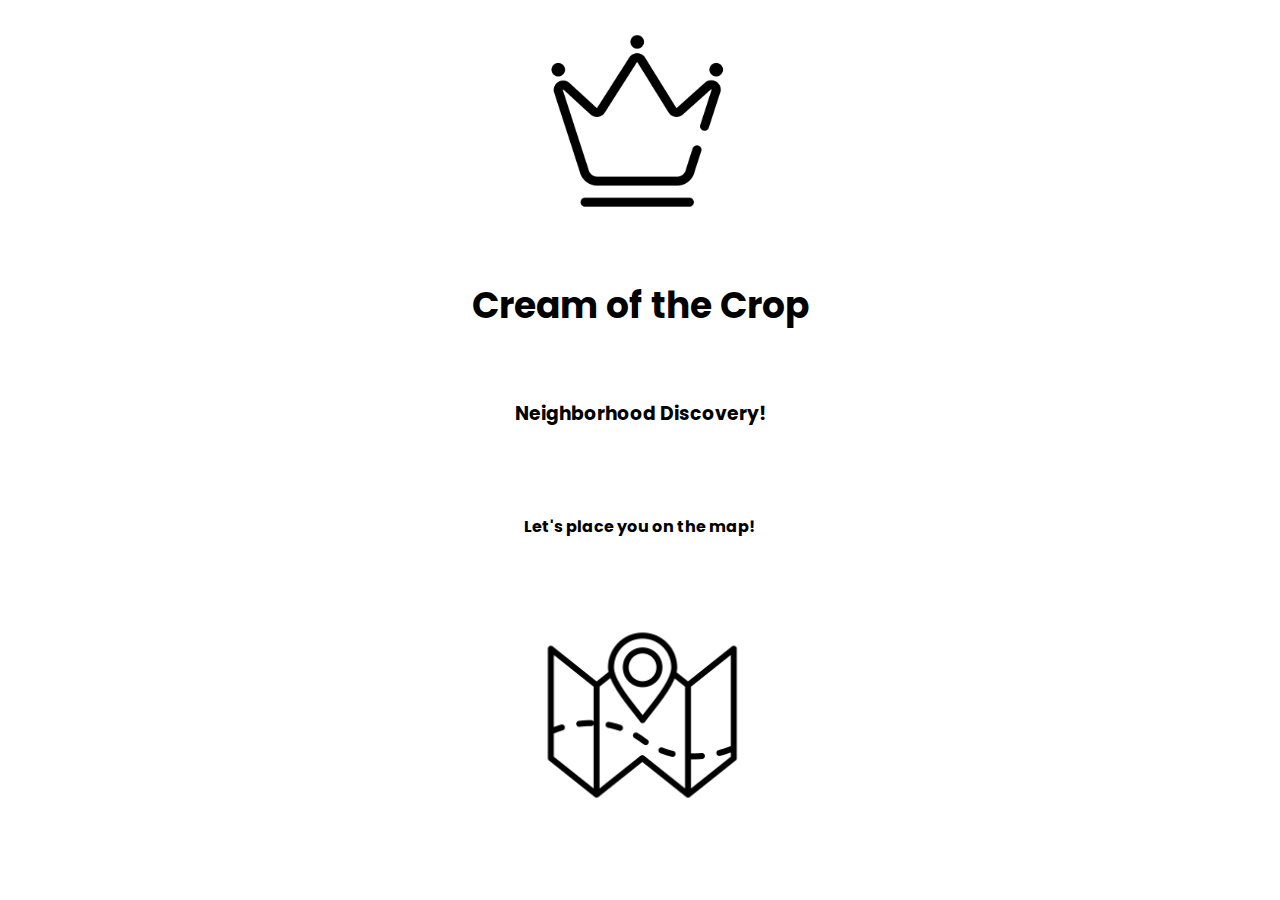
<file: index.html>
<!DOCTYPE html>
<html lang="en">
<head>
    <meta charset="UTF-8">
    <meta name="viewport" content="width=device-width, initial-scale=1.0">
    <meta http-equiv="X-UA-Compatible" content="ie=edge">
    <title>Cream of the crop</title>
    <link href="https://fonts.googleapis.com/css?family=Poppins&display=swap" rel="stylesheet"> 
    <link rel="stylesheet" href="style.css">
</head>
<body>
    <div class="page">
        <h1>Cream of the Crop</h1>
        <div class="crown">
            <img src="crown.png" alt="">
        </div>
        <h3>Neighborhood Discovery!</h3>
        <h4>Let's place you on the map!
            <br>
        </h4>
        <div class="map">
            <a href="map.html"><img src="map.png" alt="" id="map-icon"></a>
            
        </div>
    </div>
</body>
</html>
</file>
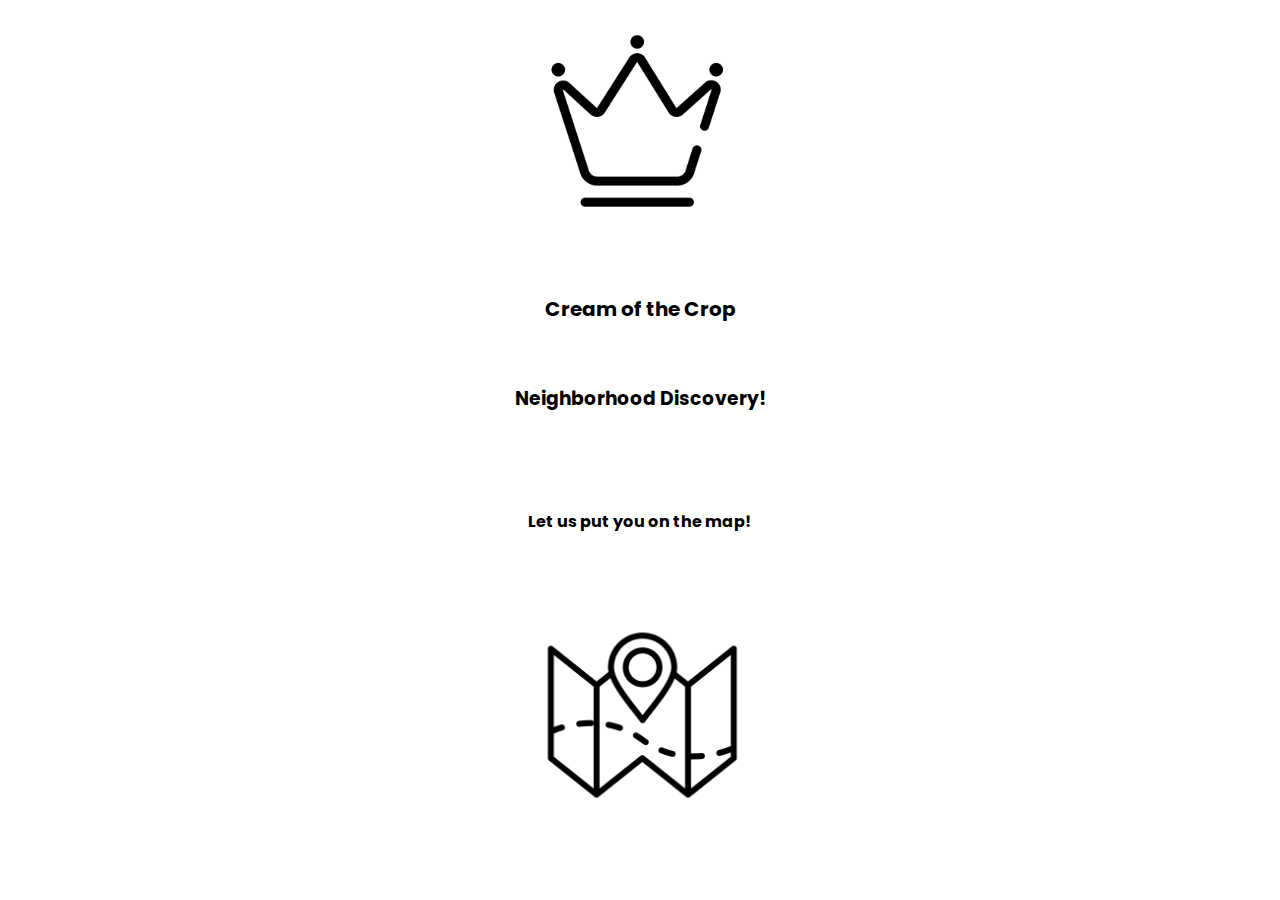
<file: landing.html>
<!DOCTYPE html>
<html lang="en">
<head>
    <meta charset="UTF-8">
    <meta name="viewport" content="width=device-width, initial-scale=1.0">
    <meta http-equiv="X-UA-Compatible" content="ie=edge">
    <title>Cream of the crop</title>
    <link href="https://fonts.googleapis.com/css?family=Poppins&display=swap" rel="stylesheet"> 
    <link rel="stylesheet" href="landing.css">
</head>
<body>
    <div class="page">
        <h1>Cream of the Crop</h1>
        <div class="crown">
            <img src="crown.png" alt="">
        </div>
        <h3>Neighborhood Discovery!</h3>
        <h4>Let us put you on the map!
            <br>
        </h4>
        <div class="map">
            <img src="map.png" alt="">
        </div>
    </div>
</body>
</html>
</file>
<file: style.css>
body {
    font-family: 'Poppins', sans-serif;
}

.crown {
    grid-row: 1 / 2;
    grid-column: 2 / 3;
    margin: auto;
}

.crown img {
    display: block;
    width: 60%;
    margin: auto;
}

h1 {
    grid-row: 2 / 3;
    grid-column: 2 / 3;
    align-self: center;
    justify-self: center;
    text-align: center;
    font-size: 36px;
}

h3 {
    grid-row: 3 / 4;
    grid-column: 2 / 3;
    margin: auto;
    text-align: center;
}

h4 {
    grid-row: 4 / 5;
    grid-column: 2 / 3;
    margin: auto;
    text-align: center;
}

.map {
    grid-row: 5 / 6;
    grid-column: 2 / 3;
    margin: auto;
}

.map img {
    display: block;
    width: 60%;
    margin: auto;
}

.page {
    display: grid;
    height: 80vh;
    margin-top: 2%;
    grid-template-rows: 1fr 0.3fr 0.3fr 0.3fr 1fr;
    grid-template-columns: 0.5fr 1fr 0.5fr;
}

#map-icon:hover {
    /* Start the shake animation and make the animation last for 0.5 seconds */
    animation: shake 0.5s;
  
    /* When the animation is finished, start again */
    animation-iteration-count: infinite;
  }
  
  @keyframes shake {
    0% { transform: translate(1px, 1px) rotate(0deg); }
    10% { transform: translate(-1px, -2px) rotate(-1deg); }
    20% { transform: translate(-3px, 0px) rotate(1deg); }
    30% { transform: translate(3px, 2px) rotate(0deg); }
    40% { transform: translate(1px, -1px) rotate(1deg); }
    50% { transform: translate(-1px, 2px) rotate(-1deg); }
    60% { transform: translate(-3px, 1px) rotate(0deg); }
    70% { transform: translate(3px, 1px) rotate(-1deg); }
    80% { transform: translate(-1px, -1px) rotate(1deg); }
    90% { transform: translate(1px, 2px) rotate(0deg); }
    100% { transform: translate(1px, -2px) rotate(-1deg); }
  }

@media screen and (min-width: 678px) {
    .crown {
        grid-row: 1 / 2;
        grid-column: 2 / 3;
        margin: auto;
    }
    
    .crown img {
        display: block;
        width: 30%;
        margin: auto;
    }
    
    h1 {
        grid-row: 2 / 3;
        grid-column: 2 / 3;
        align-self: end;
        justify-self: center;
        margin-top: 10%;
    }
    
    h3 {
        grid-row: 3 / 4;
        grid-column: 2 / 3;
        align-self: end;
        justify-self: center;
    }
    
    h4 {
        grid-row: 4 / 5;
        grid-column: 2 / 3;
        align-self: end;
        justify-self: center;
    }
    
    .map {
        grid-row: 5 / 6;
        grid-column: 2 / 3;
        margin: auto;
    }
    
    .map img {
        display: block;
        width: 40%;
        margin: auto;
    }
    
    .page {
        display: grid;
        height: 90vh;
        margin-top: 2%;
        grid-template-rows: 1fr 1fr 1fr 1fr 1fr;
        grid-template-columns: 0.5fr 1fr 0.5fr;
    }
    
    #map-icon:hover  {
        /* Start the shake animation and make the animation last for 0.5 seconds */
        animation: shake 0.5s;
      
        /* When the animation is finished, start again */
        animation-iteration-count: infinite;
      }
      
      @keyframes shake {
        0% { transform: translate(1px, 1px) rotate(0deg); }
        10% { transform: translate(-1px, -2px) rotate(-1deg); }
        20% { transform: translate(-3px, 0px) rotate(1deg); }
        30% { transform: translate(3px, 2px) rotate(0deg); }
        40% { transform: translate(1px, -1px) rotate(1deg); }
        50% { transform: translate(-1px, 2px) rotate(-1deg); }
        60% { transform: translate(-3px, 1px) rotate(0deg); }
        70% { transform: translate(3px, 1px) rotate(-1deg); }
        80% { transform: translate(-1px, -1px) rotate(1deg); }
        90% { transform: translate(1px, 2px) rotate(0deg); }
        100% { transform: translate(1px, -2px) rotate(-1deg); }
      }
}
</file>
<file: landing.css>
body {
    font-family: 'Poppins', sans-serif;
}

.crown {
    grid-row: 1 / 2;
    grid-column: 2 / 3;
    margin: auto;
}

.crown img {
    display: block;
    width: 60%;
    margin: auto;
}

h1 {
    grid-row: 2 / 3;
    grid-column: 2 / 3;
    align-self: center;
    justify-self: center;
    font-size: 20px;
}

h3 {
    grid-row: 3 / 4;
    grid-column: 2 / 3;
    margin: auto;
    text-align: center;
}

h4 {
    grid-row: 4 / 5;
    grid-column: 2 / 3;
    margin: auto;
    text-align: center;
}

.map {
    grid-row: 5 / 6;
    grid-column: 2 / 3;
    margin: auto;
}

.map img {
    display: block;
    width: 60%;
    margin: auto;
}

.page {
    display: grid;
    height: 80vh;
    margin-top: 2%;
    grid-template-rows: 1fr 0.3fr 0.3fr 0.3fr 1fr;
    grid-template-columns: 0.5fr 1fr 0.5fr;
}

img:hover {
    /* Start the shake animation and make the animation last for 0.5 seconds */
    animation: shake 0.5s;
  
    /* When the animation is finished, start again */
    animation-iteration-count: infinite;
  }
  
  @keyframes shake {
    0% { transform: translate(1px, 1px) rotate(0deg); }
    10% { transform: translate(-1px, -2px) rotate(-1deg); }
    20% { transform: translate(-3px, 0px) rotate(1deg); }
    30% { transform: translate(3px, 2px) rotate(0deg); }
    40% { transform: translate(1px, -1px) rotate(1deg); }
    50% { transform: translate(-1px, 2px) rotate(-1deg); }
    60% { transform: translate(-3px, 1px) rotate(0deg); }
    70% { transform: translate(3px, 1px) rotate(-1deg); }
    80% { transform: translate(-1px, -1px) rotate(1deg); }
    90% { transform: translate(1px, 2px) rotate(0deg); }
    100% { transform: translate(1px, -2px) rotate(-1deg); }
  }

@media screen and (min-width: 678px) {
    .crown {
        grid-row: 1 / 2;
        grid-column: 2 / 3;
        margin: auto;
    }
    
    .crown img {
        display: block;
        width: 30%;
        margin: auto;
    }
    
    h1 {
        grid-row: 2 / 3;
        grid-column: 2 / 3;
        align-self: end;
        justify-self: center;
        margin-top: 10%;
    }
    
    h3 {
        grid-row: 3 / 4;
        grid-column: 2 / 3;
        align-self: end;
        justify-self: center;
    }
    
    h4 {
        grid-row: 4 / 5;
        grid-column: 2 / 3;
        align-self: end;
        justify-self: center;
    }
    
    .map {
        grid-row: 5 / 6;
        grid-column: 2 / 3;
        margin: auto;
    }
    
    .map img {
        display: block;
        width: 40%;
        margin: auto;
    }
    
    .page {
        display: grid;
        height: 90vh;
        margin-top: 2%;
        grid-template-rows: 1fr 1fr 1fr 1fr 1fr;
        grid-template-columns: 0.5fr 1fr 0.5fr;
    }
    
    img:hover {
        /* Start the shake animation and make the animation last for 0.5 seconds */
        animation: shake 0.5s;
      
        /* When the animation is finished, start again */
        animation-iteration-count: infinite;
      }
      
      @keyframes shake {
        0% { transform: translate(1px, 1px) rotate(0deg); }
        10% { transform: translate(-1px, -2px) rotate(-1deg); }
        20% { transform: translate(-3px, 0px) rotate(1deg); }
        30% { transform: translate(3px, 2px) rotate(0deg); }
        40% { transform: translate(1px, -1px) rotate(1deg); }
        50% { transform: translate(-1px, 2px) rotate(-1deg); }
        60% { transform: translate(-3px, 1px) rotate(0deg); }
        70% { transform: translate(3px, 1px) rotate(-1deg); }
        80% { transform: translate(-1px, -1px) rotate(1deg); }
        90% { transform: translate(1px, 2px) rotate(0deg); }
        100% { transform: translate(1px, -2px) rotate(-1deg); }
      }
}
</file>
